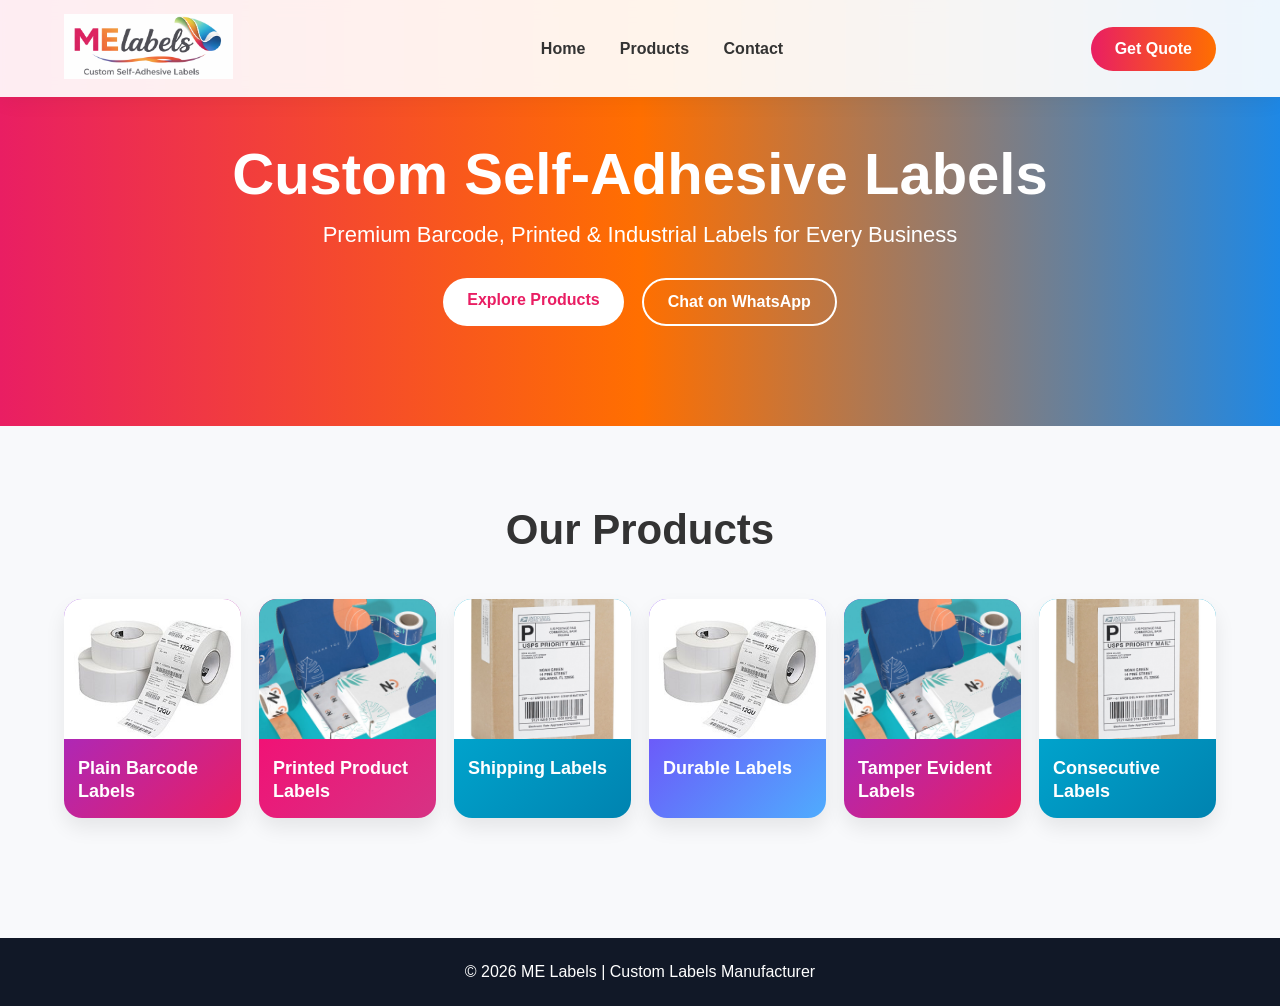
<file: index.html>
<!DOCTYPE html>
<html lang="en">
<head>
<meta charset="UTF-8">
<meta name="viewport" content="width=device-width, initial-scale=1.0">
<title>ME Labels</title>
<link rel="stylesheet" href="style.css">
</head>

<body>

<nav class="navbar">
<div class="container">

<a href="index.html" class="logo">
<img src="images/logo.png">
</a>

<div class="menu">
<a href="index.html">Home</a>
<a href="products.html">Products</a>
<a href="contact.html">Contact</a>
</div>

<a href="https://wa.me/919650598722" target="_blank" class="quote-btn">
Get Quote
</a>

</div>
</nav>

<section class="hero">
<div class="container">

<h1>Custom Self-Adhesive Labels</h1>
<p>Premium Barcode, Printed & Industrial Labels for Every Business</p>

<div class="hero-btns">
<a href="products.html" class="btn white-btn">Explore Products</a>
<a href="https://wa.me/919650598722" target="_blank" class="btn border-btn">
Chat on WhatsApp
</a>
</div>

</div>
</section>

<section class="products-home">
<div class="container">

<h2>Our Products</h2>

<div class="grid6">

<div class="card pink">
<img src="images/barcode.jpg">
<span>Plain Barcode Labels</span>
</div>

<div class="card red">
<img src="images/printed.jpg">
<span>Printed Product Labels</span>
</div>

<div class="card blue">
<img src="images/shipping.jpg">
<span>Shipping Labels</span>
</div>

<div class="card purple">
<img src="images/barcode.jpg">
<span>Durable Labels</span>
</div>

<div class="card pink">
<img src="images/printed.jpg">
<span>Tamper Evident Labels</span>
</div>

<div class="card blue">
<img src="images/shipping.jpg">
<span>Consecutive Labels</span>
</div>

</div>

</div>
</section>

<footer>
© 2026 ME Labels | Custom Labels Manufacturer
</footer>

</body>
</html>
</file>
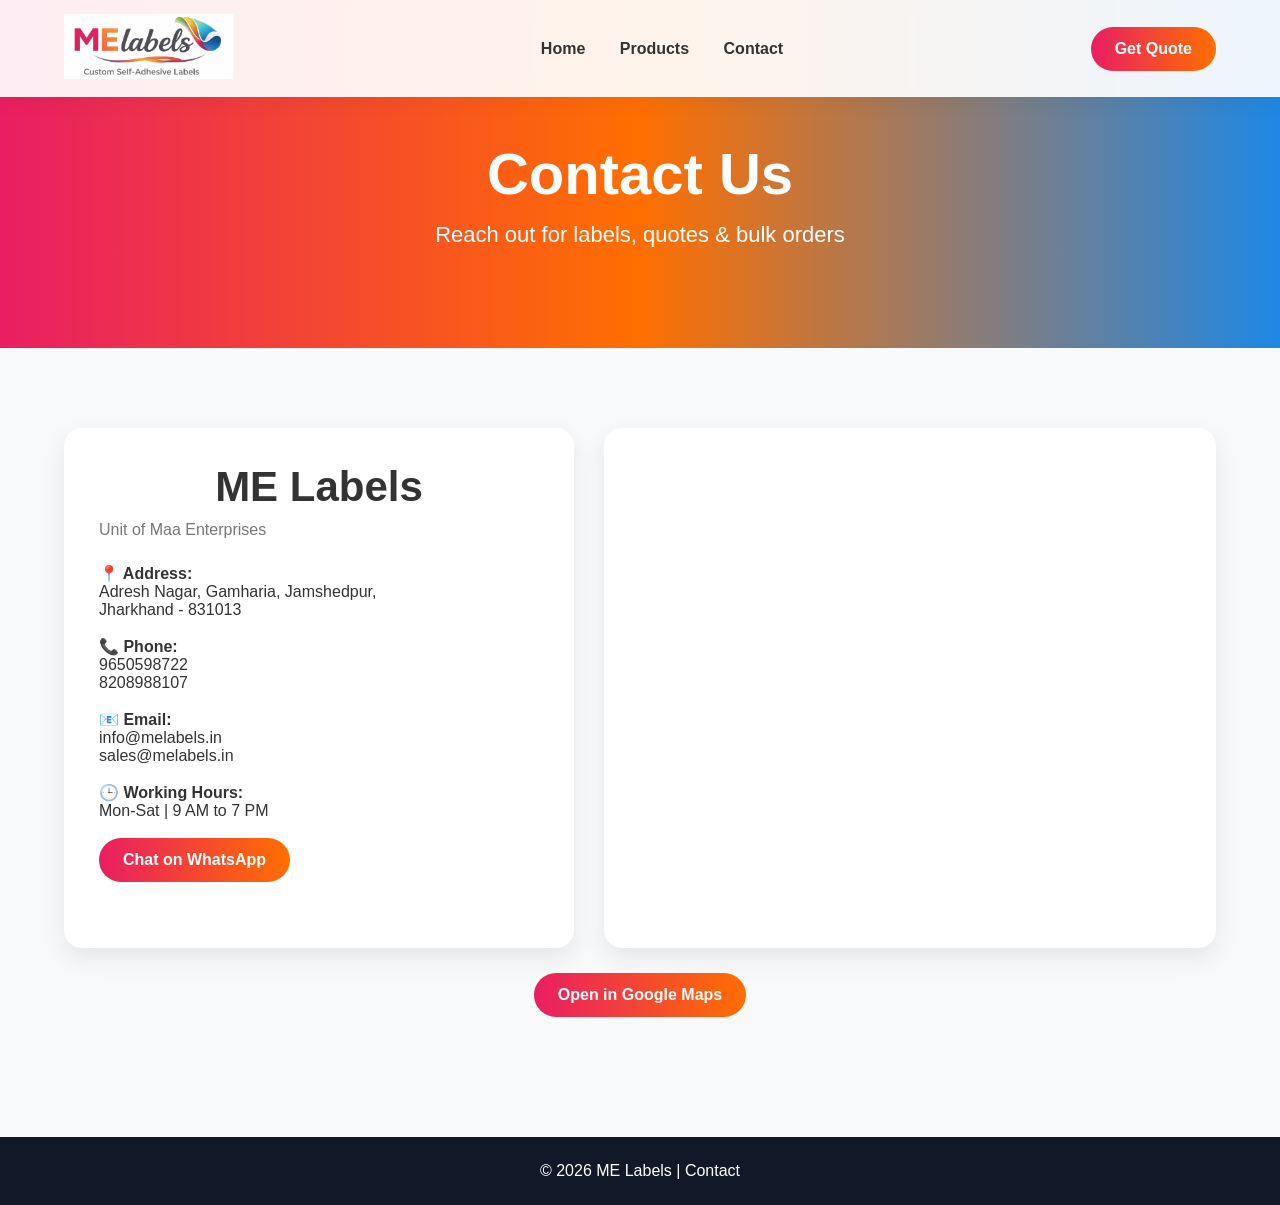
<file: contact.html>
<!DOCTYPE html>
<html lang="en">
<head>
<meta charset="UTF-8">
<meta name="viewport" content="width=device-width, initial-scale=1.0">
<title>Contact - ME Labels</title>
<link rel="stylesheet" href="style.css">
</head>

<body>

<nav class="navbar">
<div class="container">

<a href="index.html" class="logo">
<img src="images/logo.png">
</a>

<div class="menu">
<a href="index.html">Home</a>
<a href="products.html">Products</a>
<a href="contact.html">Contact</a>
</div>

<a href="https://wa.me/919650598722" target="_blank" class="quote-btn">
Get Quote
</a>

</div>
</nav>

<section class="hero">
<div class="container">
<h1>Contact Us</h1>
<p>Reach out for labels, quotes & bulk orders</p>
</div>
</section>

<section class="products-home">
<div class="container">

<div style="display:grid;grid-template-columns:1fr 1.2fr;gap:30px;align-items:stretch;">

<!-- LEFT -->
<div style="background:white;padding:35px;border-radius:18px;box-shadow:0 10px 25px rgba(0,0,0,.08);">

<h2 style="margin-bottom:10px;">ME Labels</h2>
<p style="color:#777;margin-bottom:25px;">Unit of Maa Enterprises</p>

<p><strong>📍 Address:</strong><br>
Adresh Nagar, Gamharia, Jamshedpur,<br>
Jharkhand - 831013</p>

<br>

<p><strong>📞 Phone:</strong><br>
9650598722<br>
8208988107</p>

<br>

<p><strong>📧 Email:</strong><br>
info@melabels.in<br>
sales@melabels.in</p>

<br>

<p><strong>🕒 Working Hours:</strong><br>
Mon-Sat | 9 AM to 7 PM</p>

<br>

<a href="https://wa.me/919650598722"
target="_blank"
class="quote-btn">
Chat on WhatsApp
</a>

</div>

<!-- RIGHT -->
<div style="background:white;border-radius:18px;overflow:hidden;box-shadow:0 10px 25px rgba(0,0,0,.08);min-height:520px;">

<iframe
src="https://www.google.com/maps/embed?pb=!1m18!1m12!1m3!1d3677.6126502870893!2d86.10356250000001!3d22.816812499999997!2m3!1f0!2f0!3f0!3m2!1i1024!2i768!4f13.1!3m3!1m2!1s0x39f5e5824e3201b7%3A0xe36f78ac947a46b6!2sMaa%20Enterprises!5e0!3m2!1sen!2sin!4v1776367986300!5m2!1sen!2sin"
width="100%"
height="100%"
style="border:0;"
allowfullscreen=""
loading="lazy">
</iframe>

</div>

</div>

<div style="text-align:center;margin-top:25px;">
<a href="https://www.google.com/maps/place/Maa+Enterprises"
target="_blank"
class="quote-btn">
Open in Google Maps
</a>
</div>

</div>
</section>

<footer>
© 2026 ME Labels | Contact
</footer>

</body>
</html>
</file>
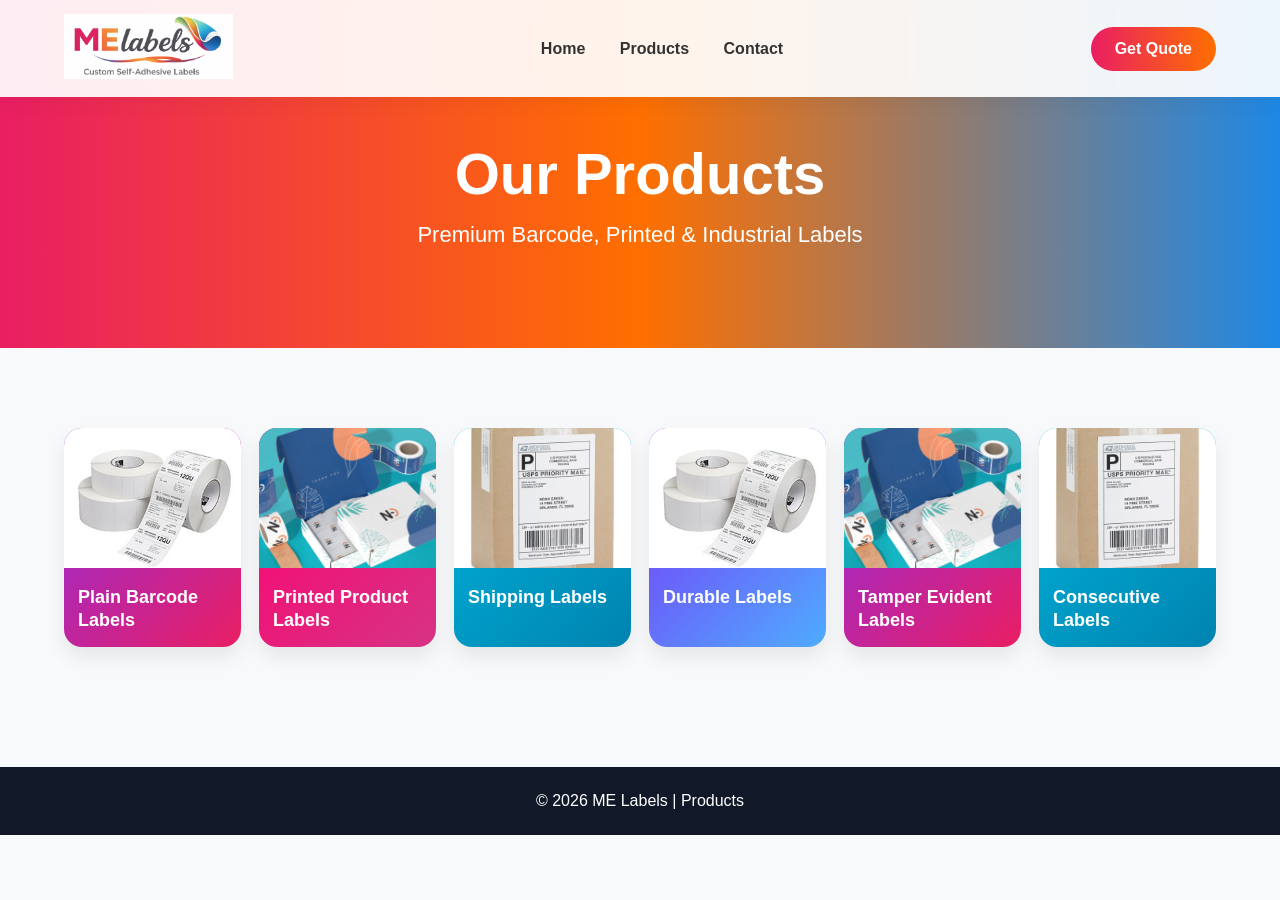
<file: products.html>
<!DOCTYPE html>
<html lang="en">
<head>
<meta charset="UTF-8">
<meta name="viewport" content="width=device-width, initial-scale=1.0">
<title>Products - ME Labels</title>
<link rel="stylesheet" href="style.css">
</head>

<body>

<nav class="navbar">
<div class="container">

<a href="index.html" class="logo">
<img src="images/logo.png">
</a>

<div class="menu">
<a href="index.html">Home</a>
<a href="products.html">Products</a>
<a href="contact.html">Contact</a>
</div>

<a href="https://wa.me/919650598722" target="_blank" class="quote-btn">
Get Quote
</a>

</div>
</nav>

<section class="hero">
<div class="container">
<h1>Our Products</h1>
<p>Premium Barcode, Printed & Industrial Labels</p>
</div>
</section>

<section class="products-home">
<div class="container">

<div class="grid6">

<div class="card pink">
<img src="images/barcode.jpg">
<span>Plain Barcode Labels</span>
</div>

<div class="card red">
<img src="images/printed.jpg">
<span>Printed Product Labels</span>
</div>

<div class="card blue">
<img src="images/shipping.jpg">
<span>Shipping Labels</span>
</div>

<div class="card purple">
<img src="images/barcode.jpg">
<span>Durable Labels</span>
</div>

<div class="card pink">
<img src="images/printed.jpg">
<span>Tamper Evident Labels</span>
</div>

<div class="card blue">
<img src="images/shipping.jpg">
<span>Consecutive Labels</span>
</div>

</div>

</div>
</section>

<footer>
© 2026 ME Labels | Products
</footer>

</body>
</html>
</file>
<file: style.css>
*{
margin:0;
padding:0;
box-sizing:border-box;
}

body{
font-family:Arial, Helvetica, sans-serif;
background:#f8f9fb;
color:#333;
}

/* CONTAINER */
.container{
width:90%;
max-width:1300px;
margin:auto;
}

/* NAVBAR */
.navbar{
position:fixed;
top:0;
left:0;
width:100%;
background:rgba(255,255,255,.92);
backdrop-filter:blur(10px);
box-shadow:0 5px 20px rgba(0,0,0,.05);
z-index:999;
padding:14px 0;
}

.navbar .container{
display:flex;
align-items:center;
justify-content:space-between;
}

.logo img{
height:65px;
}

.menu a{
margin:0 15px;
text-decoration:none;
color:#333;
font-weight:600;
}

.menu a:hover{
color:#e91e63;
}

/* BUTTON */
.quote-btn,
.btn{
padding:13px 24px;
border-radius:40px;
text-decoration:none;
font-weight:700;
display:inline-block;
transition:.3s;
}

.quote-btn{
background:linear-gradient(90deg,#e91e63,#ff6f00);
color:white;
}

.quote-btn:hover{
transform:translateY(-2px);
}

.white-btn{
background:white;
color:#e91e63;
}

.border-btn{
border:2px solid white;
color:white;
}

.hero-btns{
margin-top:30px;
display:flex;
gap:18px;
justify-content:center;
flex-wrap:wrap;
}

/* HERO */
.hero{
padding-top:140px;
padding-bottom:100px;
text-align:center;
background:linear-gradient(90deg,#e91e63,#ff6f00,#1e88e5);
color:white;
}

.hero h1{
font-size:58px;
font-weight:700;
}

.hero p{
font-size:22px;
margin-top:15px;
}

/* SECTION */
.products-home{
padding:80px 0;
}

.products-home h2{
text-align:center;
font-size:42px;
margin-bottom:45px;
}

/* GRID */
.grid6{
display:grid;
grid-template-columns:repeat(6,1fr);
gap:18px;
}

.card{
border-radius:18px;
overflow:hidden;
color:white;
box-shadow:0 10px 20px rgba(0,0,0,.08);
}

.card img{
width:100%;
height:140px;
object-fit:cover;
}

.card span{
display:block;
padding:14px;
font-weight:700;
font-size:18px;
line-height:1.3;
}

.pink{background:linear-gradient(135deg,#8e2de2,#e91e63);}
.red{background:linear-gradient(135deg,#ff006e,#d63384);}
.blue{background:linear-gradient(135deg,#00b4db,#0083b0);}
.purple{background:linear-gradient(135deg,#7b2ff7,#4facfe);}

/* FOOTER */
footer{
background:#111827;
color:white;
text-align:center;
padding:25px;
margin-top:40px;
}

/* RESPONSIVE */
@media(max-width:1200px){
.grid6{
grid-template-columns:repeat(3,1fr);
}
}

@media(max-width:768px){
.grid6{
grid-template-columns:repeat(2,1fr);
}

.hero h1{
font-size:40px;
}
}

@media(max-width:576px){
.grid6{
grid-template-columns:1fr;
}

.menu{
display:none;
}

.hero h1{
font-size:32px;
}

.hero p{
font-size:16px;
}
}
</file>
